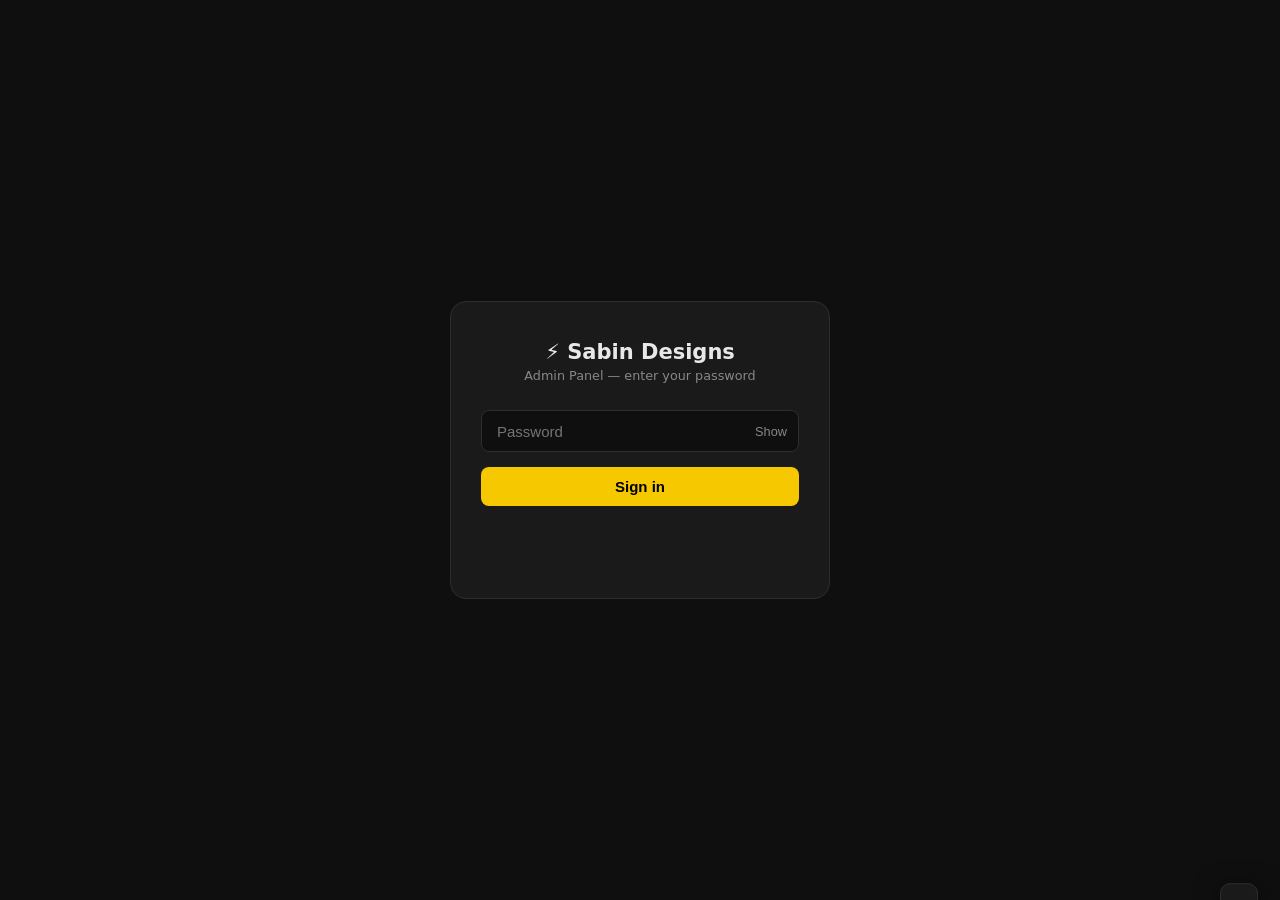
<file: admin/index.html>
<!DOCTYPE html>
<html lang="en">
<head>
<meta charset="UTF-8">
<meta name="viewport" content="width=device-width, initial-scale=1.0">
<title>Sabin Designs — Admin</title>
<style>
/* ── Reset & Base ── */
*, *::before, *::after { box-sizing: border-box; margin: 0; padding: 0; }
:root {
  --bg:        #0f0f0f;
  --surface:   #1a1a1a;
  --surface2:  #222222;
  --border:    #2e2e2e;
  --yellow:    #f5c800;
  --yellow-dim:#a88900;
  --text:      #e8e8e8;
  --muted:     #888;
  --danger:    #e05555;
  --success:   #4caf7d;
  --radius:    10px;
  --sidebar-w: 230px;
}
html { font-size: 15px; }
body { background: var(--bg); color: var(--text); font-family: 'Segoe UI', system-ui, sans-serif; min-height: 100vh; }

/* ── Login Screen ── */
#loginScreen {
  display: flex; align-items: center; justify-content: center;
  min-height: 100vh; padding: 2rem;
}
.login-box {
  background: var(--surface); border: 1px solid var(--border);
  border-radius: 16px; padding: 2.5rem 2rem; width: 100%; max-width: 380px; text-align: center;
}
.login-box h1 { font-size: 1.4rem; margin-bottom: .3rem; }
.login-box p  { color: var(--muted); font-size: .85rem; margin-bottom: 1.8rem; }
.login-field  { position: relative; margin-bottom: 1rem; }
.login-field input {
  width: 100%; padding: .75rem 2.8rem .75rem 1rem;
  background: var(--bg); border: 1px solid var(--border);
  border-radius: 8px; color: var(--text); font-size: 1rem; outline: none;
}
.login-field input:focus { border-color: var(--yellow); }
.toggle-pw {
  position: absolute; right: .8rem; top: 50%; transform: translateY(-50%);
  background: none; border: none; color: var(--muted); cursor: pointer; font-size: .85rem; padding: 0;
}
.btn-login {
  width: 100%; padding: .75rem; background: var(--yellow); color: #000;
  border: none; border-radius: 8px; font-weight: 700; font-size: 1rem; cursor: pointer;
  transition: opacity .15s;
}
.btn-login:hover { opacity: .85; }
.login-err { color: var(--danger); font-size: .82rem; margin-top: .75rem; min-height: 1.2em; }

/* ── App Shell ── */
#appShell { display: none; }
#appShell.visible { display: flex; }

/* ── Sidebar ── */
.sidebar {
  width: var(--sidebar-w); background: var(--surface); border-right: 1px solid var(--border);
  display: flex; flex-direction: column; min-height: 100vh; position: fixed; top: 0; left: 0; z-index: 100;
  transition: transform .25s;
}
.sidebar-logo { padding: 1.2rem 1.2rem .8rem; border-bottom: 1px solid var(--border); }
.sidebar-logo span { font-weight: 800; font-size: 1rem; color: var(--yellow); display: block; }
.sidebar-logo small { color: var(--muted); font-size: .72rem; }
.sidebar-nav { flex: 1; padding: .8rem 0; overflow-y: auto; }
.nav-item {
  display: flex; align-items: center; gap: .65rem;
  padding: .65rem 1.2rem; color: var(--muted); font-size: .88rem;
  cursor: pointer; border: none; background: none; width: 100%; text-align: left;
  border-left: 3px solid transparent; transition: all .15s;
}
.nav-item:hover   { color: var(--text); background: var(--surface2); }
.nav-item.active  { color: var(--yellow); border-left-color: var(--yellow); background: var(--surface2); }
.nav-item .icon   { width: 18px; text-align: center; font-style: normal; }
.sidebar-foot {
  padding: 1rem 1.2rem; border-top: 1px solid var(--border);
  display: flex; flex-direction: column; gap: .5rem;
}
.btn-sm {
  padding: .45rem .9rem; border-radius: 6px; font-size: .8rem;
  cursor: pointer; font-weight: 600; border: 1px solid var(--border);
  background: var(--surface2); color: var(--text); transition: all .15s;
}
.btn-sm:hover { background: var(--border); }
.btn-sm.danger { border-color: var(--danger); color: var(--danger); }
.btn-sm.danger:hover { background: var(--danger); color: #fff; }

/* ── Main Content ── */
.main-wrap { margin-left: var(--sidebar-w); flex: 1; }
.topbar {
  padding: .9rem 1.5rem; border-bottom: 1px solid var(--border);
  display: flex; align-items: center; gap: 1rem;
  background: var(--surface); position: sticky; top: 0; z-index: 50;
}
.topbar h2 { font-size: 1rem; font-weight: 700; flex: 1; }
.btn-save {
  padding: .5rem 1.2rem; background: var(--yellow); color: #000;
  border: none; border-radius: 8px; font-weight: 700; font-size: .88rem;
  cursor: pointer; transition: opacity .15s; display: flex; align-items: center; gap: .4rem;
}
.btn-save:hover   { opacity: .85; }
.btn-save:disabled { opacity: .4; cursor: default; }
.save-status { font-size: .8rem; color: var(--muted); }

.content-area { padding: 1.5rem; max-width: 820px; }

/* ── Section ── */
.panel { background: var(--surface); border: 1px solid var(--border); border-radius: var(--radius); margin-bottom: 1.2rem; }
.panel-head {
  padding: .9rem 1.2rem; border-bottom: 1px solid var(--border);
  display: flex; align-items: center; gap: .5rem;
}
.panel-head h3 { font-size: .9rem; font-weight: 700; }
.panel-body { padding: 1.2rem; }

/* ── Form controls ── */
.field { margin-bottom: 1rem; }
.field:last-child { margin-bottom: 0; }
.field label { display: block; font-size: .78rem; color: var(--muted); margin-bottom: .35rem; font-weight: 600; text-transform: uppercase; letter-spacing: .04em; }
.field input, .field textarea, .field select {
  width: 100%; padding: .65rem .85rem;
  background: var(--bg); border: 1px solid var(--border);
  border-radius: 8px; color: var(--text); font-size: .9rem;
  outline: none; font-family: inherit; transition: border-color .15s;
}
.field input:focus, .field textarea:focus { border-color: var(--yellow); }
.field textarea { resize: vertical; min-height: 90px; }
.field-row { display: grid; grid-template-columns: 1fr 1fr; gap: 1rem; }
.field-row3 { display: grid; grid-template-columns: 1fr 1fr 1fr; gap: 1rem; }

/* ── Image grid ── */
.img-grid {
  display: grid; grid-template-columns: repeat(auto-fill, minmax(110px, 1fr));
  gap: .6rem; margin-bottom: 1rem;
}
.img-item {
  position: relative; border-radius: 8px; overflow: hidden;
  border: 1px solid var(--border); background: var(--bg); aspect-ratio: 16/9;
}
.img-item img { width: 100%; height: 100%; object-fit: cover; display: block; }
.img-item .remove-btn {
  position: absolute; top: 4px; right: 4px;
  background: rgba(0,0,0,.75); border: none; color: #fff;
  border-radius: 50%; width: 22px; height: 22px;
  cursor: pointer; font-size: .7rem; line-height: 22px; text-align: center; opacity: 0;
  transition: opacity .15s;
}
.img-item:hover .remove-btn { opacity: 1; }
.img-item .img-label {
  position: absolute; bottom: 0; left: 0; right: 0;
  background: rgba(0,0,0,.6); font-size: .65rem; color: #ccc;
  padding: 2px 5px; text-overflow: ellipsis; overflow: hidden; white-space: nowrap;
}

/* Clients grid uses square */
.clients-grid .img-item { aspect-ratio: 1; }

/* ── Add upload row ── */
.upload-row { display: flex; align-items: center; gap: .75rem; flex-wrap: wrap; margin-top: .5rem; }
.btn-upload {
  padding: .5rem 1rem; border-radius: 8px; background: var(--surface2);
  border: 1px dashed var(--border); color: var(--muted); cursor: pointer;
  font-size: .85rem; transition: all .15s; display: flex; align-items: center; gap: .4rem;
}
.btn-upload:hover { border-color: var(--yellow); color: var(--yellow); }
.upload-hint { font-size: .75rem; color: var(--muted); }

/* ── Testimonials ── */
.testi-list { display: flex; flex-direction: column; gap: .75rem; }
.testi-item {
  background: var(--bg); border: 1px solid var(--border);
  border-radius: 8px; padding: 1rem;
}
.testi-item-head { display: flex; align-items: center; gap: .6rem; margin-bottom: .75rem; }
.testi-item-head img { width: 36px; height: 36px; border-radius: 50%; object-fit: cover; border: 1px solid var(--border); }
.testi-item-head span { flex: 1; font-size: .82rem; color: var(--muted); }
.testi-item-head button { background: none; border: none; color: var(--danger); cursor: pointer; font-size: .8rem; padding: .2rem .4rem; border-radius: 4px; }
.testi-item-head button:hover { background: rgba(224,85,85,.12); }
.stars-row { display: flex; gap: .3rem; font-size: 1.1rem; color: #888; margin-top: .5rem; }
.stars-row .star { cursor: pointer; transition: color .1s; }
.stars-row .star.on { color: var(--yellow); }

/* ── Social links ── */
.social-list { display: flex; flex-direction: column; gap: .6rem; }
.social-item { display: flex; gap: .6rem; align-items: center; }
.social-item select { width: 130px; flex-shrink: 0; }
.social-item input { flex: 1; }
.social-item button { background: none; border: 1px solid var(--border); color: var(--danger); cursor: pointer; border-radius: 6px; padding: .4rem .6rem; font-size: .8rem; }
.social-item button:hover { background: rgba(224,85,85,.12); }

/* ── Stats ── */
.stats-list { display: flex; flex-direction: column; gap: .6rem; }
.stat-item { display: flex; gap: .6rem; align-items: center; }
.stat-item input:first-of-type { width: 80px; flex-shrink: 0; }
.stat-item input:last-child { flex: 1; }

/* ── Toast ── */
.toast {
  position: fixed; bottom: 1.5rem; right: 1.5rem;
  background: var(--surface); border: 1px solid var(--border); border-radius: 10px;
  padding: .8rem 1.2rem; font-size: .88rem; z-index: 999;
  display: flex; align-items: center; gap: .6rem;
  box-shadow: 0 4px 24px rgba(0,0,0,.5);
  transform: translateY(120%); transition: transform .3s; pointer-events: none;
}
.toast.show { transform: translateY(0); }
.toast.ok   { border-color: var(--success); }
.toast.err  { border-color: var(--danger); }

/* ── Change Password modal ── */
.modal-bg {
  position: fixed; inset: 0; background: rgba(0,0,0,.7);
  display: flex; align-items: center; justify-content: center;
  z-index: 200; opacity: 0; pointer-events: none; transition: opacity .2s;
}
.modal-bg.open { opacity: 1; pointer-events: all; }
.modal-box {
  background: var(--surface); border: 1px solid var(--border);
  border-radius: 14px; padding: 2rem; width: 100%; max-width: 360px;
}
.modal-box h3 { margin-bottom: 1.2rem; font-size: 1rem; }
.modal-box .field { margin-bottom: .9rem; }

/* ── Mobile hamburger ── */
.ham-btn {
  display: none; background: none; border: none; color: var(--text);
  cursor: pointer; font-size: 1.3rem; line-height: 1; padding: .2rem;
}
.sidebar-overlay {
  display: none; position: fixed; inset: 0; background: rgba(0,0,0,.5); z-index: 99;
}

@media (max-width: 700px) {
  .sidebar { transform: translateX(-100%); }
  .sidebar.open { transform: translateX(0); }
  .sidebar-overlay.open { display: block; }
  .main-wrap { margin-left: 0; }
  .ham-btn { display: block; }
  .field-row, .field-row3 { grid-template-columns: 1fr; }
  .img-grid { grid-template-columns: repeat(auto-fill, minmax(90px, 1fr)); }
}
</style>
</head>
<body>

<!-- ── LOGIN ── -->
<div id="loginScreen">
  <div class="login-box">
    <h1>⚡ Sabin Designs</h1>
    <p>Admin Panel — enter your password</p>
    <div class="login-field">
      <input type="password" id="pwInput" placeholder="Password" autocomplete="current-password">
      <button class="toggle-pw" id="togglePw" type="button">Show</button>
    </div>
    <button class="btn-login" id="loginBtn">Sign in</button>
    <p class="login-err" id="loginErr"></p>
  </div>
</div>

<!-- ── APP ── -->
<div id="appShell">
  <div class="sidebar-overlay" id="sidebarOverlay"></div>

  <aside class="sidebar" id="sidebar">
    <div class="sidebar-logo">
      <span>Sabin Designs</span>
      <small>Admin Panel</small>
    </div>
    <nav class="sidebar-nav">
      <button class="nav-item" data-panel="logo">      <i class="icon">🎨</i> Site Logo</button>
      <button class="nav-item active" data-panel="hero">   <i class="icon">🏠</i> Hero</button>
      <button class="nav-item" data-panel="clients">       <i class="icon">👥</i> Client Logos</button>
      <button class="nav-item" data-panel="work">          <i class="icon">🖼️</i> My Work</button>
      <button class="nav-item" data-panel="about">         <i class="icon">👤</i> About</button>
      <button class="nav-item" data-panel="testimonials">  <i class="icon">💬</i> Testimonials</button>
      <button class="nav-item" data-panel="contact">       <i class="icon">📞</i> Contact</button>
    </nav>
    <div class="sidebar-foot">
      <button class="btn-sm" id="changePwBtn">🔑 Change Password</button>
      <button class="btn-sm danger" id="logoutBtn">Logout</button>
    </div>
  </aside>

  <div class="main-wrap">
    <div class="topbar">
      <button class="ham-btn" id="hamBtn">☰</button>
      <h2 id="panelTitle">Hero</h2>
      <span class="save-status" id="saveStatus"></span>
      <button class="btn-save" id="saveBtn">💾 Save Changes</button>
    </div>

    <div class="content-area" id="contentArea">
      <!-- injected by JS -->
    </div>
  </div>
</div>

<!-- ── Change Password Modal ── -->
<div class="modal-bg" id="changePwModal">
  <div class="modal-box">
    <h3>🔑 Change Password</h3>
    <div class="field"><label>Current Password</label>
      <input type="password" id="cpCurrent" placeholder="Current password">
    </div>
    <div class="field"><label>New Password</label>
      <input type="password" id="cpNew" placeholder="New password (min 6 chars)">
    </div>
    <div class="field"><label>Confirm New Password</label>
      <input type="password" id="cpConfirm" placeholder="Confirm new password">
    </div>
    <p class="login-err" id="cpErr"></p>
    <div style="display:flex;gap:.6rem;margin-top:1rem">
      <button class="btn-sm" id="cpCancel" style="flex:1">Cancel</button>
      <button class="btn-save" id="cpSave" style="flex:1;justify-content:center">Update</button>
    </div>
  </div>
</div>

<!-- ── Toast ── -->
<div class="toast" id="toast"></div>

<script>
/* ============================================================
   CONFIGURATION
============================================================ */
const CONFIG = {
  GITHUB_REPO:   'mynameisprem-pj/Sabindesigns',
  GITHUB_BRANCH: 'main',
  CLD_CLOUD:     'dqp8gyxri',
  CLD_PRESET:    'sabin_unsigned',
  DATA_PATH:     'content/data.json',
  SESSION_KEY:   'sabin_admin_session'
};

/* ============================================================
   AUTH — Encrypted token + persistent session
============================================================ */
let GH_TOKEN = '';

async function decryptToken(password) {
  const res = await fetch('/admin/token.enc?_=' + Date.now());
  const encryptedData = (await res.text()).trim();
  const [ivB64, dataB64] = encryptedData.split('.');
  const enc  = new TextEncoder();
  const iv   = Uint8Array.from(atob(ivB64), c => c.charCodeAt(0));
  const data = Uint8Array.from(atob(dataB64), c => c.charCodeAt(0));
  const keyMaterial = await crypto.subtle.importKey('raw', enc.encode(password), 'PBKDF2', false, ['deriveKey']);
  const key = await crypto.subtle.deriveKey(
    { name: 'PBKDF2', salt: enc.encode('mjss-salt'), iterations: 100000, hash: 'SHA-256' },
    keyMaterial, { name: 'AES-GCM', length: 256 }, false, ['decrypt']
  );
  const decrypted = await crypto.subtle.decrypt({ name: 'AES-GCM', iv }, key, data);
  return new TextDecoder().decode(decrypted);
}

async function encryptToken(password, token) {
  const enc = new TextEncoder();
  const keyMaterial = await crypto.subtle.importKey('raw', enc.encode(password), 'PBKDF2', false, ['deriveKey']);
  const key = await crypto.subtle.deriveKey(
    { name: 'PBKDF2', salt: enc.encode('mjss-salt'), iterations: 100000, hash: 'SHA-256' },
    keyMaterial, { name: 'AES-GCM', length: 256 }, false, ['encrypt']
  );
  const iv = crypto.getRandomValues(new Uint8Array(12));
  const encrypted = await crypto.subtle.encrypt({ name: 'AES-GCM', iv }, key, enc.encode(token));
  return btoa(String.fromCharCode(...iv)) + '.' + btoa(String.fromCharCode(...new Uint8Array(encrypted)));
}

async function verifyToken() {
  try {
    const res = await fetch(`https://api.github.com/repos/${CONFIG.GITHUB_REPO}`, {
      headers: { Authorization: 'Bearer ' + GH_TOKEN }
    });
    return res.ok;
  } catch(e) { return false; }
}

function isLoggedIn() { return !!localStorage.getItem(CONFIG.SESSION_KEY); }

function doLogout() {
  GH_TOKEN = '';
  localStorage.removeItem(CONFIG.SESSION_KEY);
  location.reload();
}

function showApp()   { document.getElementById('loginScreen').style.display='none'; document.getElementById('appShell').classList.add('visible'); }
function showLogin() { document.getElementById('loginScreen').style.display='flex'; document.getElementById('appShell').classList.remove('visible'); }

/* ── Toggle password visibility ── */
const pwInput  = document.getElementById('pwInput');
const togglePw = document.getElementById('togglePw');
togglePw.addEventListener('click', () => {
  const isText = pwInput.type === 'text';
  pwInput.type = isText ? 'password' : 'text';
  togglePw.textContent = isText ? 'Show' : 'Hide';
});

/* ── Login handler ── */
document.getElementById('loginBtn').addEventListener('click', async () => {
  const password = pwInput.value.trim();
  if (!password) return;
  const btn = document.getElementById('loginBtn');
  btn.textContent = 'Checking...';
  btn.disabled = true;
  try {
    GH_TOKEN = await decryptToken(password);
    const valid = await verifyToken();
    if (!valid) throw new Error('Wrong password');
    localStorage.setItem(CONFIG.SESSION_KEY, GH_TOKEN);
    showApp();
    await initApp();
  } catch(e) {
    document.getElementById('loginErr').textContent = 'Incorrect password.';
    pwInput.value = '';
    GH_TOKEN = '';
  }
  btn.textContent = 'Login';
  btn.disabled = false;
});
pwInput.addEventListener('keydown', e => { if (e.key === 'Enter') document.getElementById('loginBtn').click(); });
document.getElementById('logoutBtn').addEventListener('click', doLogout);

/* ── Auto-restore session ── */
window.addEventListener('DOMContentLoaded', async () => {
  const saved = localStorage.getItem(CONFIG.SESSION_KEY);
  if (saved) {
    GH_TOKEN = saved;
    const valid = await verifyToken();
    if (valid) { showApp(); await initApp(); }
    else { localStorage.removeItem(CONFIG.SESSION_KEY); GH_TOKEN = ''; showLogin(); }
  } else {
    showLogin();
  }
});

/* ============================================================
   TOAST
   ============================================================ */
function toast(msg, type = 'ok') {
  const t = document.getElementById('toast');
  t.textContent = (type === 'ok' ? '✅ ' : '❌ ') + msg;
  t.className = `toast ${type} show`;
  clearTimeout(t._t);
  t._t = setTimeout(() => t.classList.remove('show'), 3500);
}

/* ============================================================
   GITHUB API helpers
   ============================================================ */
async function ghGet(path) {
  const res = await fetch(`https://api.github.com/repos/${CONFIG.GITHUB_REPO}/contents/${path}`, {
    headers: { Authorization: `Bearer ${GH_TOKEN}`, Accept: 'application/vnd.github.v3+json' }
  });
  if (!res.ok) throw new Error(`GitHub GET failed: ${res.status}`);
  return res.json();
}

async function ghPut(path, content, sha, message) {
  const body = { message, content: btoa(unescape(encodeURIComponent(JSON.stringify(content, null, 2)))), branch: CONFIG.GITHUB_BRANCH };
  if (sha) body.sha = sha;
  const res = await fetch(`https://api.github.com/repos/${CONFIG.GITHUB_REPO}/contents/${path}`, {
    method: 'PUT',
    headers: { Authorization: `Bearer ${GH_TOKEN}`, 'Content-Type': 'application/json' },
    body: JSON.stringify(body)
  });
  if (!res.ok) { const err = await res.json(); throw new Error(err.message || 'GitHub PUT failed'); }
  return res.json();
}
/* ============================================================
   CLOUDINARY upload
   ============================================================ */
async function uploadToCloudinary(file) {
  const fd = new FormData();
  fd.append('file', file);
  fd.append('upload_preset', CONFIG.CLD_PRESET);
  const res = await fetch(`https://api.cloudinary.com/v1_1/${CONFIG.CLD_CLOUD}/image/upload`, { method: 'POST', body: fd });
  if (!res.ok) throw new Error('Cloudinary upload failed');
  const d = await res.json();
  return d.secure_url;
}

/* ============================================================
   STATE
   ============================================================ */
let data = null;        // loaded from GitHub
let dataSha = null;     // SHA of data.json in repo (needed for PUT)
let currentPanel = 'hero';

/* ============================================================
   LOAD DATA from GitHub
   ============================================================ */
async function loadData() {
  try {
    const file = await ghGet(CONFIG.DATA_PATH);
    dataSha = file.sha;
    const decoded = decodeURIComponent(escape(atob(file.content.replace(/\n/g, ''))));
    data = JSON.parse(decoded);
  } catch (e) {
    toast('Could not load data.json from GitHub. Check your repo config and token.', 'err');
    throw e;
  }
}

/* ============================================================
   SAVE DATA to GitHub
   ============================================================ */
async function saveData() {
  const btn = document.getElementById('saveBtn');
  btn.disabled = true;
  document.getElementById('saveStatus').textContent = 'Saving…';
  try {
    // Collect form → update data object
    collectCurrentPanel();
    const result = await ghPut(CONFIG.DATA_PATH, data, dataSha, 'admin: update content via panel');
    dataSha = result.content.sha; // update sha for next save
    document.getElementById('saveStatus').textContent = 'Saved ✓';
    toast('Saved! Vercel will redeploy in ~30 seconds.');
    setTimeout(() => document.getElementById('saveStatus').textContent = '', 4000);
  } catch (e) {
    toast(e.message, 'err');
    document.getElementById('saveStatus').textContent = 'Error';
  }
  btn.disabled = false;
}

document.getElementById('saveBtn').addEventListener('click', saveData);

/* ============================================================
   COLLECT current panel form values → write to data object
   ============================================================ */
function collectCurrentPanel() {
  const ca = document.getElementById('contentArea');
  const val = id => (ca.querySelector(`#${id}`) || {}).value || '';

  if (currentPanel === 'logo') {
    if (!data.site) data.site = {};
    data.site.logo_alt = val('logoAlt');
    // logo URL is updated in-place on upload, no need to read from input
  }

  if (currentPanel === 'hero') {
    data.hero.headline           = val('heroHeadline');
    data.hero.subtext            = val('heroSub');
    data.hero.cta_primary_label  = val('heroCta1Label');
    data.hero.cta_primary_href   = val('heroCta1Href');
    data.hero.cta_secondary_label= val('heroCta2Label');
    data.hero.cta_secondary_href = val('heroCta2Href');
    data.hero.clients_label      = val('heroClientsLabel');
  }

  if (currentPanel === 'about') {
    data.about.bio = val('aboutBio');
    data.about.stats = [...ca.querySelectorAll('.stat-item')].map(row => ({
      num:   row.querySelector('.stat-num-inp').value,
      label: row.querySelector('.stat-lbl-inp').value
    }));
  }

  if (currentPanel === 'contact') {
    data.contact.eyebrow        = val('ctEyebrow');
    data.contact.headline       = val('ctHeadline');
    data.contact.subtext        = val('ctSubtext');
    data.contact.whatsapp_number= val('ctWa');
    data.contact.whatsapp_prefill= val('ctWaPrefill');
    data.contact.socials = [...ca.querySelectorAll('.social-item')].map(row => ({
      platform: row.querySelector('.soc-platform').value,
      label:    row.querySelector('.soc-label').value,
      url:      row.querySelector('.soc-url').value
    }));
  }

  if (currentPanel === 'testimonials') {
    data.testimonials = [...ca.querySelectorAll('.testi-item')].map(card => ({
      logo:  card.dataset.logo,
      alt:   card.querySelector('.testi-alt').value,
      quote: card.querySelector('.testi-quote-inp').value,
      stars: parseInt(card.querySelector('.stars-row').dataset.stars) || 5
    }));
  }

  // clients + work + about portrait are updated in-place when images are changed
}

/* ============================================================
   PANELS
   ============================================================ */
const PANELS = {
  logo() {
    const s = data.site || {};
    return `
    <div class="panel"><div class="panel-head"><h3>🎨 Site Logo</h3></div>
    <div class="panel-body">
      <p style="font-size:.82rem;color:var(--muted);margin-bottom:1rem">This logo appears in the nav bar, the splash screen on load, and the footer. Recommended: square PNG with transparent background.</p>
      <div class="field">
        <label>Current Logo</label>
        <div style="display:flex;align-items:center;gap:1.2rem;margin-bottom:.5rem">
          <img id="logoPreview" src="${s.logo || 'images/logo.png'}" style="width:80px;height:80px;object-fit:contain;background:var(--surface2);border:1px solid var(--border);border-radius:10px;padding:8px">
          <div>
            <label class="btn-upload">📷 Upload New Logo<input type="file" accept="image/*" style="display:none" id="logoUpload"></label>
            <p style="font-size:.75rem;color:var(--muted);margin-top:.4rem">Uploaded to Cloudinary · auto-updates nav, splash &amp; footer</p>
          </div>
        </div>
      </div>
    </div></div>`;
  },
  hero() {
    const h = data.hero;
    return `
    <div class="panel"><div class="panel-head"><h3>🏠 Hero Section</h3></div>
    <div class="panel-body">
      <div class="field"><label>Headline</label><input id="heroHeadline" value="${esc(h.headline)}"></div>
      <div class="field"><label>Sub-text</label><textarea id="heroSub">${esc(h.subtext)}</textarea></div>
      <div class="field-row">
        <div class="field"><label>Primary button label</label><input id="heroCta1Label" value="${esc(h.cta_primary_label)}"></div>
        <div class="field"><label>Primary button link</label><input id="heroCta1Href" value="${esc(h.cta_primary_href)}"></div>
      </div>
      <div class="field-row">
        <div class="field"><label>Secondary button label</label><input id="heroCta2Label" value="${esc(h.cta_secondary_label)}"></div>
        <div class="field"><label>Secondary button link</label><input id="heroCta2Href" value="${esc(h.cta_secondary_href)}"></div>
      </div>
    </div></div>`;
  },

  clients() {
    const items = data.clients;
    return `
    <div class="panel"><div class="panel-head"><h3>👥 Client Logos</h3></div>
    <div class="panel-body">
      <p style="font-size:.82rem;color:var(--muted);margin-bottom:.9rem">These logos scroll in the hero strip and also appear in testimonials. Recommended: square PNG with transparent background.</p>
      <div class="img-grid clients-grid" id="clientsGrid">
        ${items.map((c,i) => clientCard(c,i)).join('')}
      </div>
      <div class="upload-row">
        <label class="btn-upload">
          ➕ Add Logo
          <input type="file" accept="image/*" style="display:none" id="clientUpload" multiple>
        </label>
        <span class="upload-hint">Uploaded to Cloudinary · instant</span>
      </div>
    </div></div>`;
  },

  work() {
    const thumbs = data.thumbnails;
    return `
    <div class="panel"><div class="panel-head"><h3>🖼️ Work Thumbnails</h3></div>
    <div class="panel-body">
      <p style="font-size:.82rem;color:var(--muted);margin-bottom:.9rem">These are used in both the "My Work" reel and the hero background marquee. Add or remove freely — the site auto-distributes them into rows.</p>
      <div class="img-grid" id="workGrid">
        ${thumbs.map((t,i) => thumbCard(t,i)).join('')}
      </div>
      <div class="upload-row">
        <label class="btn-upload">
          ➕ Add Thumbnail
          <input type="file" accept="image/*" style="display:none" id="workUpload" multiple>
        </label>
        <span class="upload-hint">Uploaded to Cloudinary · auto-syncs to hero</span>
      </div>
    </div></div>`;
  },

  about() {
    const ab = data.about;
    return `
    <div class="panel"><div class="panel-head"><h3>👤 About Section</h3></div>
    <div class="panel-body">
      <div class="field">
        <label>Portrait Image</label>
        <div style="display:flex;align-items:center;gap:1rem;margin-bottom:.5rem">
          <img id="portraitPreview" src="${esc(ab.portrait)}" style="width:72px;height:72px;border-radius:50%;object-fit:cover;border:1px solid var(--border)">
          <label class="btn-upload">📷 Change Photo<input type="file" accept="image/*" style="display:none" id="portraitUpload"></label>
        </div>
      </div>
      <div class="field"><label>Bio</label><textarea id="aboutBio" rows="5">${esc(ab.bio)}</textarea></div>
      <div class="field"><label>Stats</label>
        <div class="stats-list" id="statsList">
          ${(ab.stats||[]).map(s => `
            <div class="stat-item">
              <input class="stat-num-inp" placeholder="e.g. 100+" value="${esc(s.num)}">
              <input class="stat-lbl-inp" placeholder="Label" value="${esc(s.label)}">
            </div>`).join('')}
        </div>
      </div>
    </div></div>`;
  },

  testimonials() {
    return `
    <div class="panel"><div class="panel-head"><h3>💬 Testimonials</h3></div>
    <div class="panel-body">
      <div class="testi-list" id="testiList">
        ${data.testimonials.map((t,i) => testiCard(t,i)).join('')}
      </div>
      <div style="margin-top:1rem">
        <button class="btn-upload" id="addTestiBtn">➕ Add Testimonial</button>
      </div>
    </div></div>`;
  },

  contact() {
    const ct = data.contact;
    return `
    <div class="panel"><div class="panel-head"><h3>📞 Contact Section</h3></div>
    <div class="panel-body">
      <div class="field"><label>Eyebrow text</label><input id="ctEyebrow" value="${esc(ct.eyebrow)}"></div>
      <div class="field"><label>Headline</label><input id="ctHeadline" value="${esc(ct.headline)}"></div>
      <div class="field"><label>Sub-text</label><textarea id="ctSubtext">${esc(ct.subtext)}</textarea></div>
      <div class="field-row">
        <div class="field"><label>WhatsApp Number <small style="color:var(--muted)">(include country code, no +)</small></label><input id="ctWa" value="${esc(ct.whatsapp_number)}"></div>
      </div>
      <div class="field"><label>WhatsApp pre-fill message</label><textarea id="ctWaPrefill">${esc(ct.whatsapp_prefill)}</textarea></div>
      <div class="field"><label>Social Links</label>
        <div class="social-list" id="socialList">
          ${(ct.socials||[]).map(s => socialRow(s)).join('')}
        </div>
        <button class="btn-upload" id="addSocialBtn" style="margin-top:.6rem">➕ Add Social Link</button>
      </div>
    </div></div>`;
  }
};

/* ── helpers for repeated HTML ── */
function esc(s) { return String(s||'').replace(/"/g,'&quot;').replace(/</g,'&lt;'); }

function thumbCard(t,i) {
  return `<div class="img-item" data-idx="${i}">
    <img src="${t.url}" alt="">
    <button class="remove-btn" onclick="removeThumb(${i})">✕</button>
    <div class="img-label">${t.alt}</div>
  </div>`;
}

function clientCard(c,i) {
  return `<div class="img-item" data-idx="${i}">
    <img src="${c.url}" alt="" style="object-fit:contain;padding:6px">
    <button class="remove-btn" onclick="removeClient(${i})">✕</button>
  </div>`;
}

function testiCard(t,i) {
  return `<div class="testi-item" data-logo="${esc(t.logo)}">
    <div class="testi-item-head">
      <img src="${t.logo}" alt="">
      <span>Testimonial #${i+1}</span>
      <label style="cursor:pointer;font-size:.78rem;color:var(--muted)">
        📷 Logo<input type="file" accept="image/*" style="display:none" class="testi-logo-upload">
      </label>
      <button onclick="this.closest('.testi-item').remove()">🗑 Remove</button>
    </div>
    <div class="field"><label>Quote</label>
      <textarea class="testi-quote-inp" rows="2">${esc(t.quote)}</textarea>
    </div>
    <div class="field"><label>Client alt text / name</label>
      <input class="testi-alt" value="${esc(t.alt||'')}">
    </div>
    <div class="stars-row" data-stars="${t.stars||5}">
      ${[1,2,3,4,5].map(n => `<span class="star ${n<=(t.stars||5)?'on':''}" data-n="${n}">★</span>`).join('')}
    </div>
  </div>`;
}

function socialRow(s) {
  const platforms = ['instagram','tiktok','facebook','twitter','youtube','linkedin','other'];
  const opts = platforms.map(p => `<option value="${p}" ${p===s.platform?'selected':''}>${p.charAt(0).toUpperCase()+p.slice(1)}</option>`).join('');
  return `<div class="social-item">
    <select class="soc-platform">${opts}</select>
    <input class="soc-label" placeholder="Label" value="${esc(s.label)}">
    <input class="soc-url" placeholder="https://..." value="${esc(s.url)}">
    <button onclick="this.closest('.social-item').remove()">✕</button>
  </div>`;
}

/* ============================================================
   PANEL NAVIGATION
   ============================================================ */
function renderPanel(name) {
  currentPanel = name;
  document.getElementById('contentArea').innerHTML = PANELS[name]();
  document.getElementById('panelTitle').textContent =
    { logo:'Site Logo', hero:'Hero', clients:'Client Logos', work:'My Work', about:'About', testimonials:'Testimonials', contact:'Contact' }[name];

  // Bind dynamic events after render
  bindPanelEvents(name);
}

function bindPanelEvents(name) {
  const ca = document.getElementById('contentArea');

  if (name === 'logo') {
    ca.querySelector('#logoUpload').addEventListener('change', async e => {
      const f = e.target.files[0]; if (!f) return;
      try {
        const url = await uploadToCloudinary(f);
        if (!data.site) data.site = {};
        data.site.logo = url;
        ca.querySelector('#logoPreview').src = url;
        toast('Logo uploaded! Save to apply.');
      } catch { toast('Upload failed', 'err'); }
    });
  }

  if (name === 'work') {
    ca.querySelector('#workUpload').addEventListener('change', async e => {
      const files = [...e.target.files];
      for (const f of files) {
        try {
          const url = await uploadToCloudinary(f);
          data.thumbnails.push({ url, alt: f.name.replace(/\.[^.]+$/,'') });
          toast(`Uploaded: ${f.name}`);
        } catch { toast('Upload failed: ' + f.name, 'err'); }
      }
      renderPanel('work');
    });
  }

  if (name === 'clients') {
    ca.querySelector('#clientUpload').addEventListener('change', async e => {
      const files = [...e.target.files];
      for (const f of files) {
        try {
          const url = await uploadToCloudinary(f);
          data.clients.push({ url, alt: f.name.replace(/\.[^.]+$/,'') });
          toast(`Uploaded: ${f.name}`);
        } catch { toast('Upload failed: ' + f.name, 'err'); }
      }
      renderPanel('clients');
    });
  }

  if (name === 'about') {
    ca.querySelector('#portraitUpload').addEventListener('change', async e => {
      const f = e.target.files[0]; if (!f) return;
      try {
        const url = await uploadToCloudinary(f);
        data.about.portrait = url;
        ca.querySelector('#portraitPreview').src = url;
        toast('Portrait updated');
      } catch { toast('Upload failed', 'err'); }
    });
  }

  if (name === 'testimonials') {
    ca.querySelector('#addTestiBtn').addEventListener('click', () => {
      data.testimonials.push({ logo: 'images/client-1.png', alt: 'Client', quote: 'New testimonial quote here.', stars: 5 });
      renderPanel('testimonials');
    });

    // Testi logo uploads (delegated)
    ca.querySelectorAll('.testi-logo-upload').forEach(inp => {
      inp.addEventListener('change', async e => {
        const f = e.target.files[0]; if (!f) return;
        const card = inp.closest('.testi-item');
        try {
          const url = await uploadToCloudinary(f);
          card.dataset.logo = url;
          card.querySelector('.testi-item-head img').src = url;
          toast('Logo updated');
        } catch { toast('Upload failed', 'err'); }
      });
    });

    // Star rating
    ca.querySelectorAll('.stars-row').forEach(row => {
      row.querySelectorAll('.star').forEach(star => {
        star.addEventListener('click', () => {
          const n = parseInt(star.dataset.n);
          row.dataset.stars = n;
          row.querySelectorAll('.star').forEach(s => s.classList.toggle('on', parseInt(s.dataset.n) <= n));
        });
      });
    });
  }

  if (name === 'contact') {
    ca.querySelector('#addSocialBtn').addEventListener('click', () => {
      const list = ca.querySelector('#socialList');
      const div = document.createElement('div');
      div.innerHTML = socialRow({ platform:'instagram', label:'Instagram', url:'' });
      list.appendChild(div.firstElementChild);
    });
  }
}

/* ── Remove helpers (global scope for inline onclick) ── */
window.removeThumb = function(i) {
  data.thumbnails.splice(i, 1);
  renderPanel('work');
};
window.removeClient = function(i) {
  data.clients.splice(i, 1);
  renderPanel('clients');
};

/* ── Nav clicks ── */
document.querySelectorAll('.nav-item[data-panel]').forEach(btn => {
  btn.addEventListener('click', () => {
    // collect current before switching
    try { collectCurrentPanel(); } catch(_) {}
    document.querySelectorAll('.nav-item').forEach(b => b.classList.remove('active'));
    btn.classList.add('active');
    renderPanel(btn.dataset.panel);
    // close mobile sidebar
    document.getElementById('sidebar').classList.remove('open');
    document.getElementById('sidebarOverlay').classList.remove('open');
  });
});

/* ── Mobile sidebar ── */
document.getElementById('hamBtn').addEventListener('click', () => {
  document.getElementById('sidebar').classList.toggle('open');
  document.getElementById('sidebarOverlay').classList.toggle('open');
});
document.getElementById('sidebarOverlay').addEventListener('click', () => {
  document.getElementById('sidebar').classList.remove('open');
  document.getElementById('sidebarOverlay').classList.remove('open');
});

/* ============================================================
   CHANGE PASSWORD
   ============================================================ */
document.getElementById('changePwBtn').addEventListener('click', () => {
  document.getElementById('changePwModal').classList.add('open');
  document.getElementById('cpErr').textContent = '';
  ['cpCurrent','cpNew','cpConfirm'].forEach(id => document.getElementById(id).value = '');
});
document.getElementById('cpCancel').addEventListener('click', () => {
  document.getElementById('changePwModal').classList.remove('open');
});
document.getElementById('cpSave').addEventListener('click', async () => {
  const cur     = document.getElementById('cpCurrent').value;
  const nw      = document.getElementById('cpNew').value;
  const confirm = document.getElementById('cpConfirm').value;
  const err     = document.getElementById('cpErr');

  if (!cur || !nw || !confirm) { err.textContent = 'Fill all fields.'; return; }
  if (nw !== confirm)          { err.textContent = 'Passwords do not match.'; return; }
  if (nw.length < 6)           { err.textContent = 'Min 6 characters.'; return; }

  try {
    const oldToken = await decryptToken(cur);
    if (oldToken !== GH_TOKEN) { err.textContent = 'Current password is wrong.'; return; }

    const newEncrypted = await encryptToken(nw, GH_TOKEN);

    const fileRes  = await fetch(`https://api.github.com/repos/${CONFIG.GITHUB_REPO}/contents/admin/token.enc`, {
      headers: { Authorization: 'Bearer ' + GH_TOKEN, Accept: 'application/vnd.github+json' }
    });
    const fileData = await fileRes.json();
    await fetch(`https://api.github.com/repos/${CONFIG.GITHUB_REPO}/contents/admin/token.enc`, {
      method: 'PUT',
      headers: { Authorization: 'Bearer ' + GH_TOKEN, 'Content-Type': 'application/json' },
      body: JSON.stringify({
        message: '[CMS] Update admin password',
        content: btoa(newEncrypted),
        sha: fileData.sha,
        branch: CONFIG.GITHUB_BRANCH
      })
    });

    document.getElementById('changePwModal').classList.remove('open');
    toast('Password changed successfully!');
  } catch(e) {
    err.textContent = 'Failed: ' + e.message;
  }
});

/* ============================================================
   BOOT
   ============================================================ */
async function initApp() {
  try {
    await loadData();
    renderPanel('hero');
  } catch(e) {
    console.error(e);
  }
}


</script>
</body>
</html>
</file>
